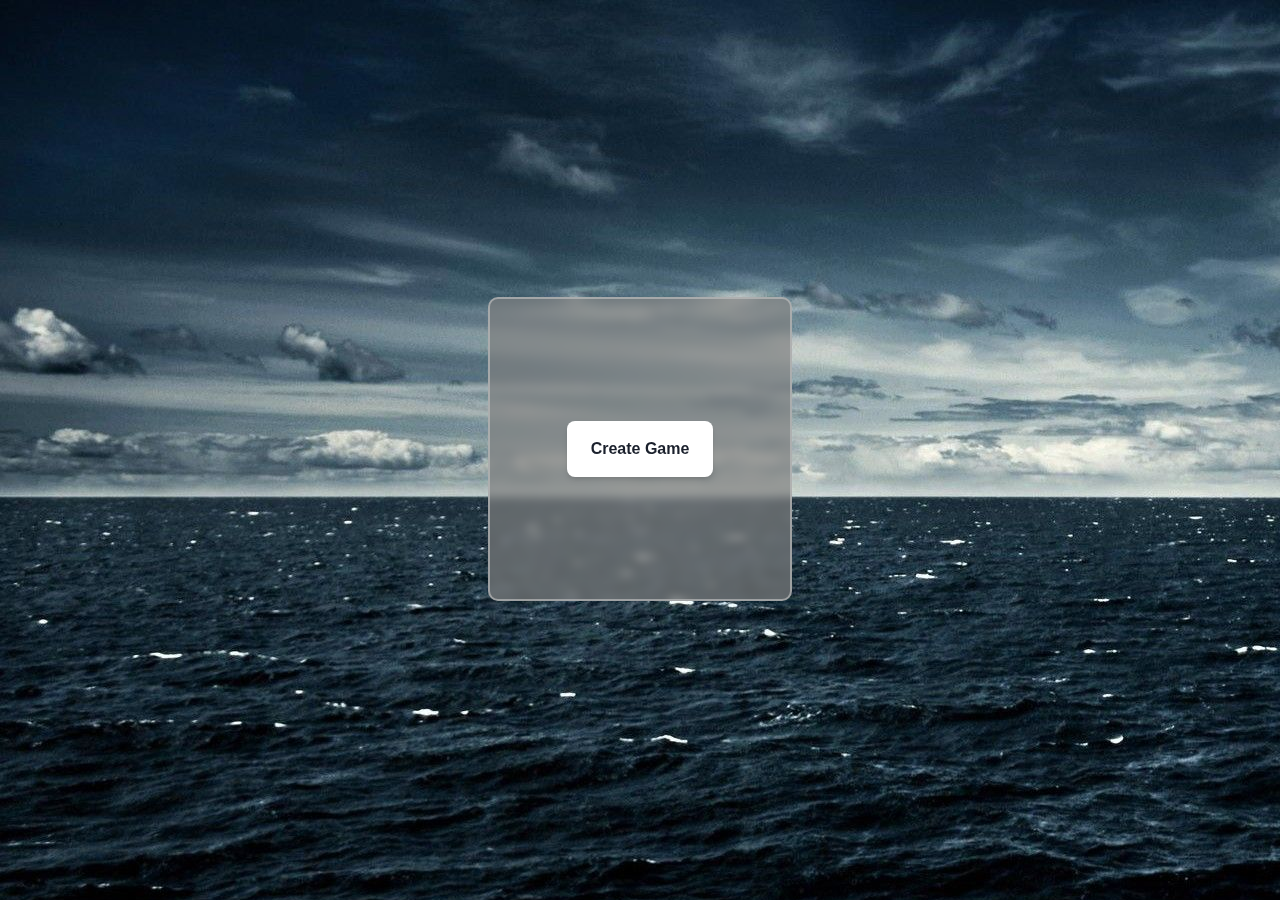
<file: frontend/index.html>
<!DOCTYPE html>
<head>
    <title>BattleShip</title>
    <link rel="icon" type="image/x-icon" href="./assets/favicon.ico">
    <link rel="stylesheet" href="styling.css">
    <meta charset="UTF-8">
    <meta name="viewport" content="width=device-width, initial-scale=1.0">   
</head>
<html>
<body style="background-image: url('./assets/background.jpg');">
    
    <div class="card">
        <a class="create" href="game.html">
            Create Game
        </a>
    </div>

    <script src="script.js"></script>
</body>
</html>
</file>
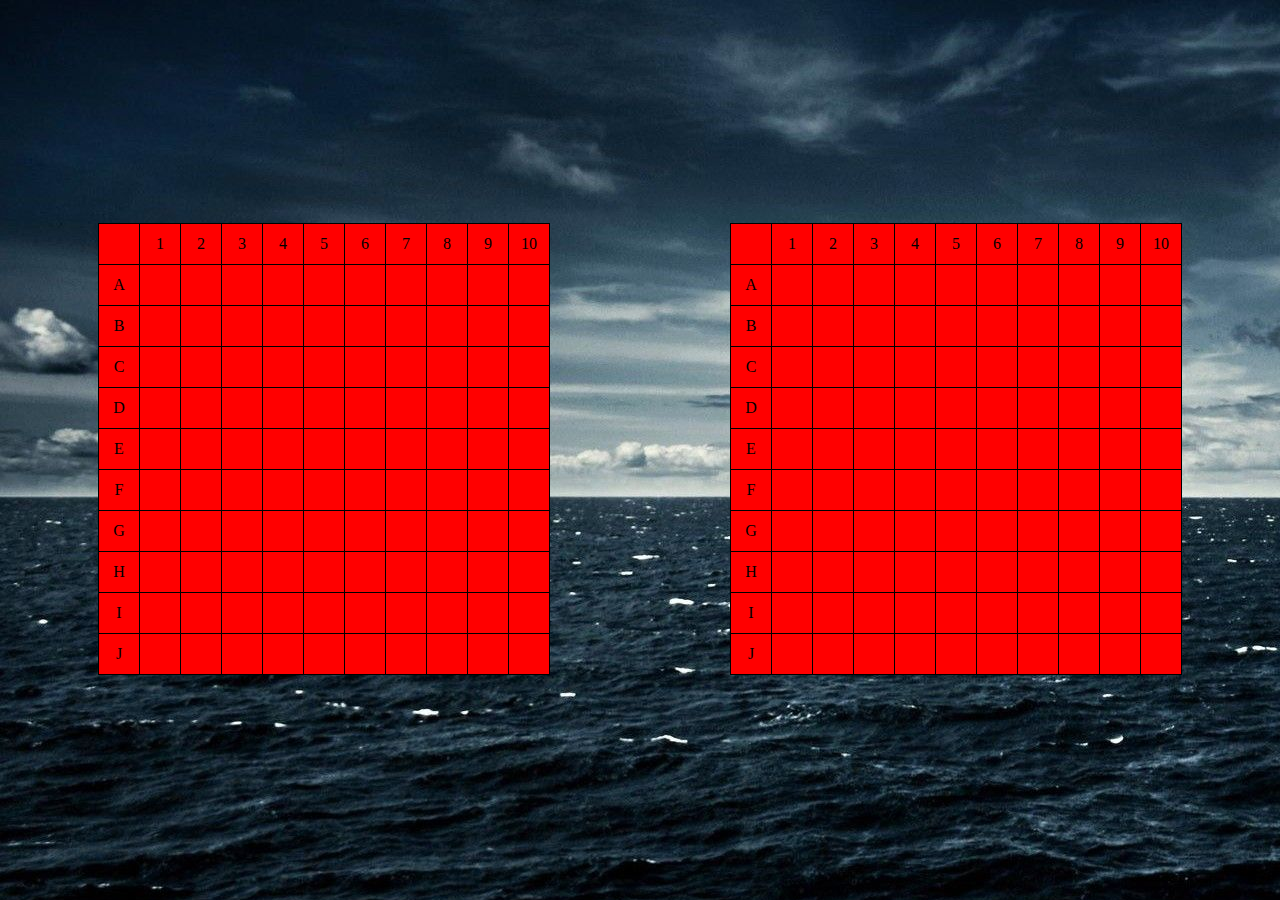
<file: frontend/game.html>
<!DOCTYPE html>
<head>
    <title>BattleShip</title>
    <link rel="icon" type="image/x-icon" href="./assets/favicon.ico">
    <link rel="stylesheet" href="styling.css">
    <meta charset="UTF-8">
    <meta name="viewport" content="width=device-width, initial-scale=1.0">   
</head>
<html>
<body style="background-image: url('./assets/background.jpg');">
    
    <div class="outer-table">
        <div id="table1">
        </div>
    </div>

    <div class="outer-table">
        <div id="table2">
        
        </div>
    </div>

    <script src="script.js"></script>
</body>
</html>
</file>
<file: frontend/styling.css>
:root {
    --highlight: #00c4e6;
    --highlight-dark: #0098b3;
}


body {
    height: 98vh;
    display: flex;
    align-items: center;
    justify-content: center;
}



/* Tables ----------------------------------------------------- */
.outer-table {
    margin: auto;
}

#table1,
#table2 {
    margin: auto;
}

table {
    border-collapse: collapse;
}

table, th, td {
    border: 1px solid black;
    background-color: red;   
}

th, td {
    padding: 10px;
    text-align: center;
    height: 20px;
    width: 20px;
}


/* Create Game ----------------------------------------------------- */
.card{
    aspect-ratio: 1;
    height: 300px;
    background-color: rgba(128, 128, 128, 0.674);
    backdrop-filter: blur(5px);
    display: flex;
    align-items: center;
    justify-content: center;
    border: 2px solid rgba(190, 190, 190, 0.674);
    border-radius: 10px;
}







.create {
  align-items: center;
  background: #FFFFFF;
  border: 0 solid #E2E8F0;
  box-shadow: 0 4px 6px -1px rgba(0, 0, 0, 0.1), 0 2px 4px -1px rgba(0, 0, 0, 0.06);
  box-sizing: border-box;
  color: #1A202C;
  display: inline-flex;
  font-family: Inter, sans-serif;
  font-size: 1rem;
  font-weight: 700;
  height: 56px;
  justify-content: center;
  line-height: 24px;
  overflow-wrap: break-word;
  padding: 24px;
  text-decoration: none;
  width: auto;
  border-radius: 8px;
  cursor: pointer;
  user-select: none;
  -webkit-user-select: none;
  touch-action: manipulation;
  transition: all 0.2s linear;
}

.create:hover {
    color: var(--highlight-dark);
    box-shadow: 3px 3px 15px 1px var(--highlight);
}
</file>
